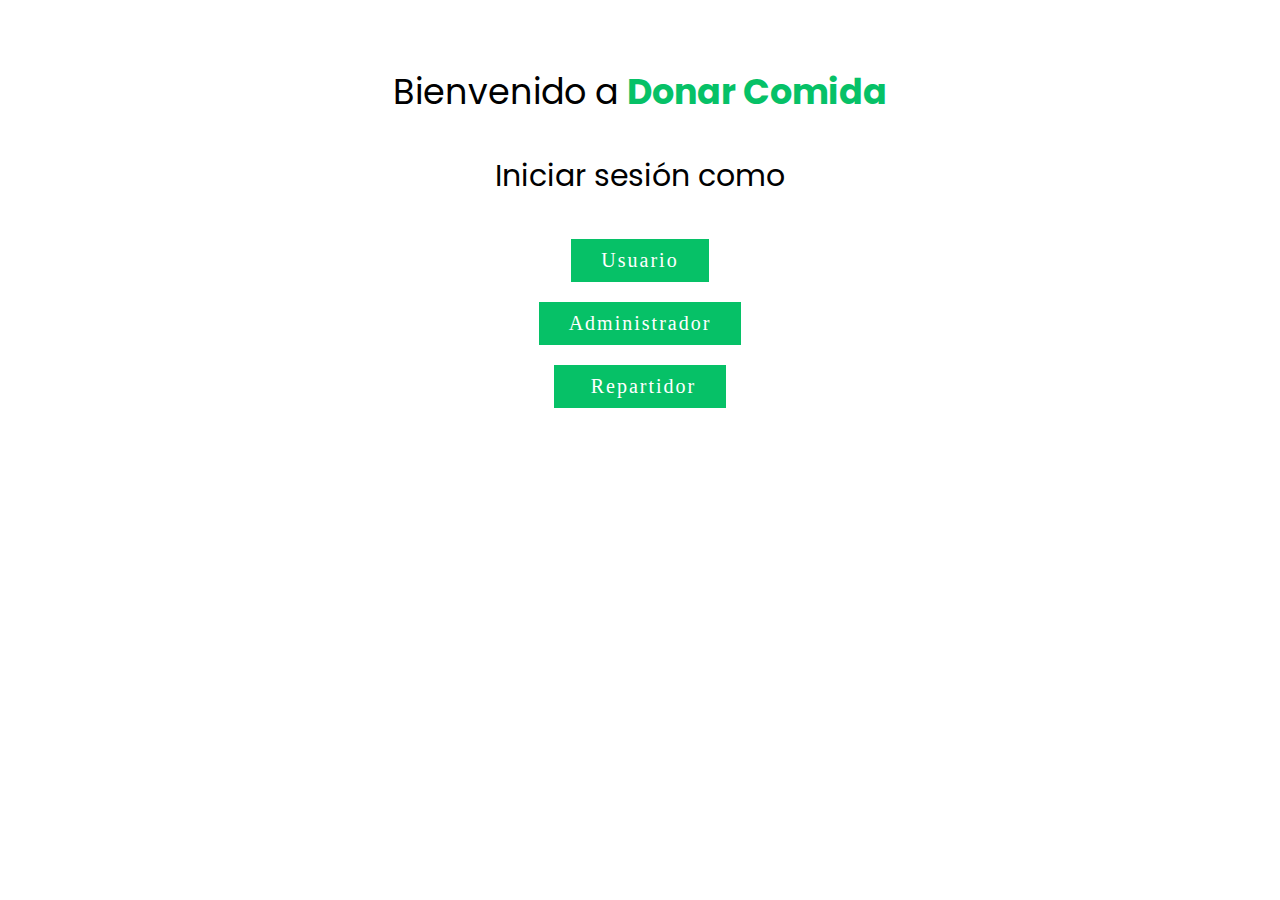
<file: index.html>
<!DOCTYPE html>
<html lang="es">
<head>
    <meta charset="UTF-8">
    <meta http-equiv="X-UA-Compatible" content="IE=edge">
    <meta name="viewport" content="width=device-width, initial-scale=1.0">
    <title>Documento</title>
    
    <link rel="stylesheet" href="https://cdnjs.cloudflare.com/ajax/libs/font-awesome/6.3.0/css/all.min.css">
    <link rel="stylesheet" href="https://cdnjs.cloudflare.com/ajax/libs/font-awesome/6.2.1/css/all.min.css">
    <link rel="stylesheet" href="https://cdnjs.cloudflare.com/ajax/libs/font-awesome/4.7.0/css/font-awesome.min.css">
    <!-- <link rel="stylesheet" href="home.css"> -->
</head>
<style>
@import url('https://fonts.googleapis.com/css2?family=Poppins:ital,wght@0,200;0,300;0,500;0,700;0,800;1,400;1,600&display=swap');
    


    .logo{
        padding-top: 30px;
        font-size: 35px;
        text-align: center;
        font-family: 'Poppins', sans-serif;

    }
    .para{
        text-align: center;
        font-size: 30px;
        font-family: 'Poppins', sans-serif;

    }
    a{
        /* text-align: center; */
        display: inline-block;
  /* font-size: 1em; */
  font-size: 20px;
  background:#06C167;
  padding: 10px 30px;
  /* text-transform: uppercase; */
  text-decoration: none;
  font-weight: 500;
  margin:10px auto 10px auto;
  color: #fff;
  letter-spacing: 2px;
  transition: 0.2s;
    }
    a:hover {
     letter-spacing: 6px;
    }
    .log{
        /* width: 50%; */
        margin: auto;
        display:grid;
        align-items: center;
        
    
        /* border: 1px solid black; */
        /* align-items: center; */
        
    }
    .add{
        margin: auto;
        display:inline-block;
        align-items:center;
        padding-left: 540px;
    }
    #delivery{

    }
    /* .log img{
        margin: auto;
        width: auto;
        height: auto;
    } */

@media only screen and (max-width: 768px) {
    .logo{
        font-size: 30px;
        padding:50px 50px 20px 50px;
    }
    .para{
        font-size: 20px;
    }
    a{
        font-size: 18px;
    }
    .add{
        margin: auto;
        display:inline-block;
        align-items:center;
        padding-left: 30px;
    }
}
</style>
<body>
    <p class="logo"> Bienvenido a <b style="color: #06C167; ">Donar Comida</b></p>
    <p class="para"> Iniciar sesión como</p>
<div class="log">
    <a href="signup.php">Usuario</a>
    <a href="admin/signup.php">Administrador</a>
    <i class="fa-solid fa-moped"></i>
 
    <a href="delivery/deliverysignup.php" id="delivery">    <i class="fa-regular fa-moped"></i> Repartidor</a>
</div>

<div class="add">
 
</div>


    
</body>
</html>
</file>
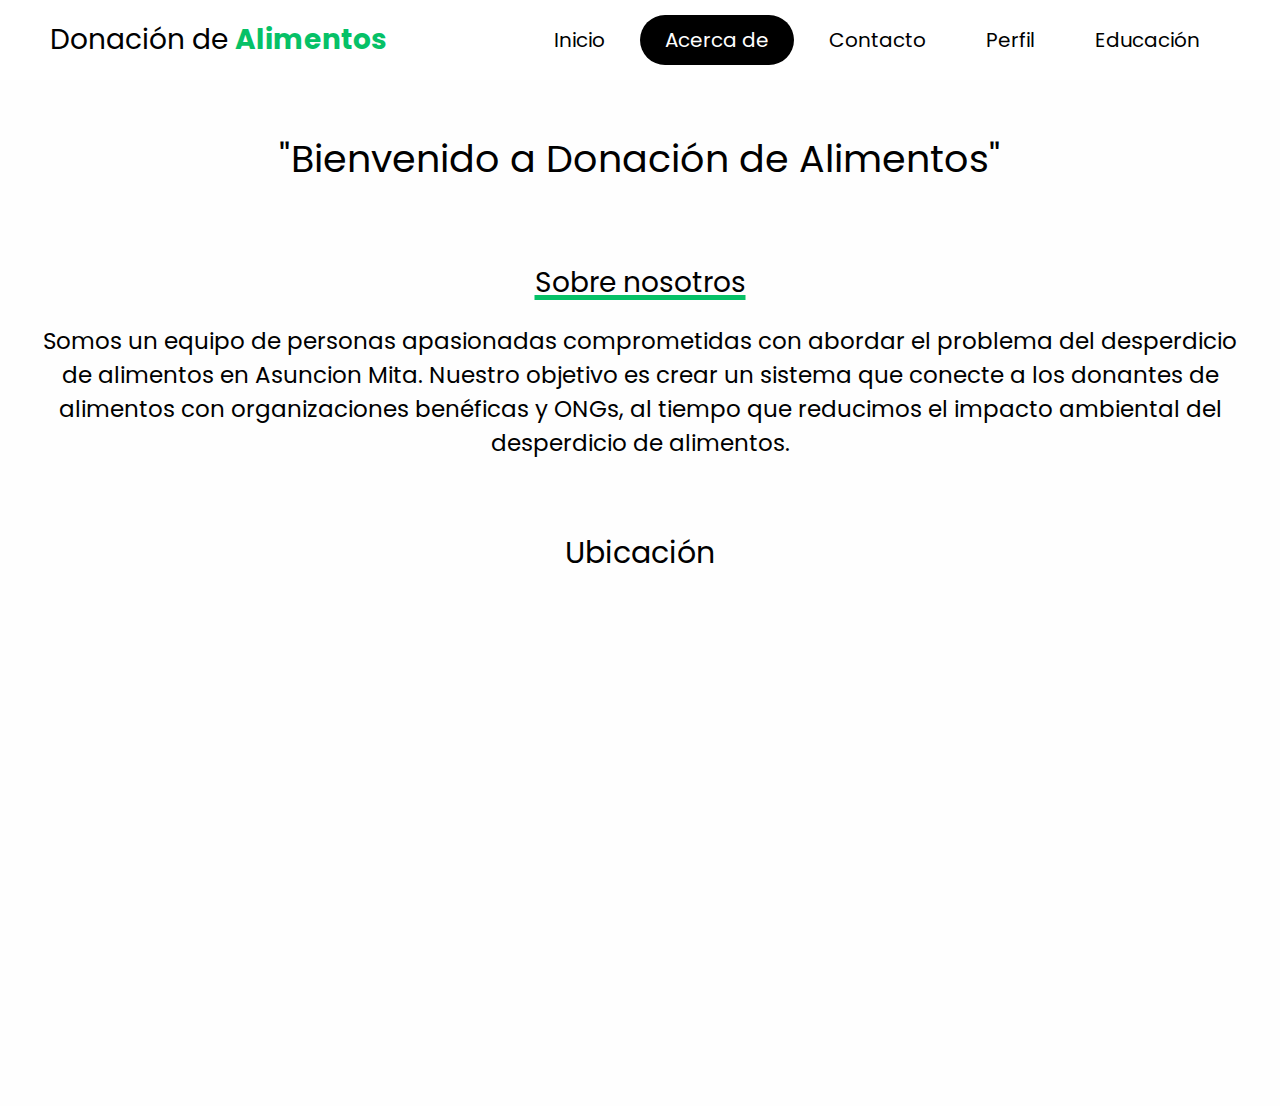
<file: about.html>
<!DOCTYPE html>
<html lang="es">
<head>
    <meta charset="UTF-8">
    <meta http-equiv="X-UA-Compatible" content="IE=edge">
    <meta name="viewport" content="width=device-width, initial-scale=1.0">
    <title>Documento</title>
    <link rel="stylesheet" href="home.css">
</head>
<body>
    <header>
        <div class="logo">Donación de <b style="color: #06C167;">Alimentos</b></div>
        <div class="hamburger">
            <div class="line"></div>
            <div class="line"></div>
            <div class="line"></div>
        </div>
        <nav class="nav-bar">
            <ul>
                <li><a href="home.html">Inicio</a></li>
                <li><a href="#about" class="active">Acerca de</a></li>
                <li><a href="contact.html">Contacto</a></li>
                <li><a href="profile.php">Perfil</a></li>
                <li><a href="education.html">Educación</a></li>
            </ul>
        </nav>
    </header>
    <script>
        hamburger=document.querySelector(".hamburger");
        hamburger.onclick =function(){
            navBar=document.querySelector(".nav-bar");
            navBar.classList.toggle("active");
        }
    </script>
    <style>
       
        
        .coverc{
          width: 100%;
          height: 400px;
          background:url('img/about3.jpg')no-repeat;
    background-size: cover;
    display: grid;
    place-items:center;
    padding-top: 8rem;
 
        } 
        .title{
          font-size: 38px;
          text-align: center;
          align-items: center; 
        }
       
        .para p{
            font-size: 23px;
            margin-left: 20px;
            margin-right: 20px;
        }
          @media (max-width: 767px) {
            .para p{
               font-size: 16px;
               /* margin-left: 10px; */
              }
            #pptslide{
                height: 200px;
                width: 300px;

            }
            #map{
              height: 200px;
                width: 300px;


            }
            #overview{
              height: 200px;
                width: 300px;
            }
            
        .title{
          font-size: 28px;
          margin: 10px;
          text-align: center;
          align-items: center; 
        }
       

          }
     
    </style>
    <br>
    <br>
    <!-- <section class="coverc">
        
    
    </section> -->
    <p class="title">"Bienvenido a <u>Donación de Alimentos</u>"</p>
    <br>
    <br>
    <br>
        <p class="heading">Sobre nosotros</p>
        <!-- <p  style=" font-size:30px ; text-align: center;" > ABOUT <span>US</span> </p> -->
      
        <!-- <br> -->
      <div class="para">
        <!-- <p>"Welcome to Food Donate, India's largest and most trusted donating platform that connects donors to verified nonprofits. FoodDonate helps you become a ray of hope for people in need. Choose a cause that is close to your heart and join hands with millions of donors like you who aim to make this world a better place."</p> -->
      
        <p>Somos un equipo de personas apasionadas comprometidas con abordar el problema del desperdicio de alimentos en Asuncion Mita. Nuestro objetivo es crear un sistema que conecte a los donantes de alimentos con organizaciones benéficas y ONGs, al tiempo que reducimos el impacto ambiental del desperdicio de alimentos.</p>
      </div>
      <br>
 
      
    
      <br>
      


<div class="map"  style="  text-align: center; padding-bottom: 50px;" >
<p  style=" font-size:30px ;" >Ubicación</p>
<iframe src="https://www.google.com/maps/embed?pb=!1m18!1m12!1m3!1d13002.303471756692!2d-89.70390419819678!3d14.334190885130138!2m3!1f0!2f0!3f0!3m2!1i1024!2i768!4f13.1!3m3!1m2!1s0x8f62602742573e7b%3A0xd8c9e2a118517672!2sAsunci%C3%B3n%20Mita!5e0!3m2!1ses-419!2sgt!4v1727027640084!5m2!1ses-419!2sgt" width="777" height="473" style="border:0;" allowfullscreen="" loading="lazy" referrerpolicy="no-referrer-when-downgrade" id="map"></iframe>
     </div>


     <!-- <p class="heading"> Our Story</p>
     <div class="para">
       <p>Our journey began with a realization that food waste is a significant problem in India. According to a report by the United Nations, India is the world's second-largest food producer, yet it also has one of the highest rates of food waste. This waste has a significant impact on the environment, as well as on food security in the country.</p>
     </div> -->
     <!-- <div class="overview"  style="  text-align: center; padding-bottom: 50px;" >
      <iframe frameborder="no" border="0" marginwidth="0" marginheight="0" width=1400 height=800 src="https://edrawcloudpublicus.s3.amazonaws.com/viewer/self/3094230/share/2023-3-2/1677763924/main.svg" id="overview"></iframe>
     </div> -->
</body>
</html>
</file>
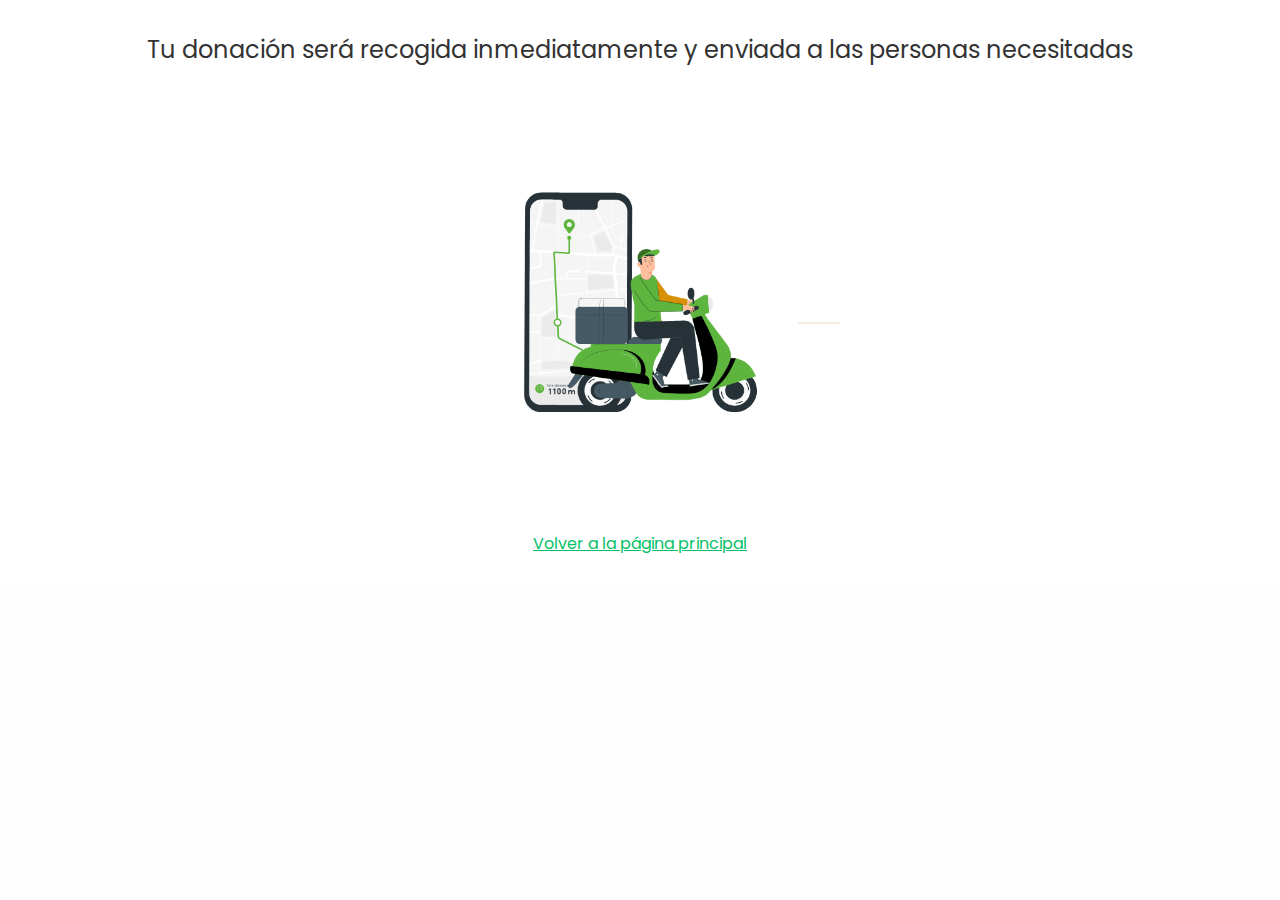
<file: delivery.html>
<!DOCTYPE html>
<html lang="es">

<head>
    <meta charset="UTF-8">
    <meta http-equiv="X-UA-Compatible" content="IE=edge">
    <meta name="viewport" content="width=device-width, initial-scale=1.0">
    <title>Confirmación de Donación</title>
    <link rel="stylesheet" href="home.css">
    <style>
        .container {
            background-color: white;
            display: flex;
            flex-direction: column;
            align-items: center;
            padding: 2rem;
        }

        .message {
            text-align: center;
            font-size: 1.5rem;
            color: #333;
            margin-bottom: 2rem;
        }

        .image {
            max-width: 100%;
            height: auto;
        }

        .link {
            margin-top: 2rem;
            text-align: center;
        }

        .link a {
            text-decoration: underline;
            color: #06C167;
        }

        @media (max-width: 767px) {
            .message {
                font-size: 1.2rem;
            }
        }
    </style>
</head>

<body>
    <div class="container">
        <p class="message">Tu donación será recogida inmediatamente y enviada a las personas necesitadas</p>
        <img class="image" src="img/delivery.gif" alt="Imagen de entrega" width="400" height="400">
        <div class="link">
            <a href="home.html">Volver a la página principal</a>
        </div>
    </div>
</body>

</html>
</file>
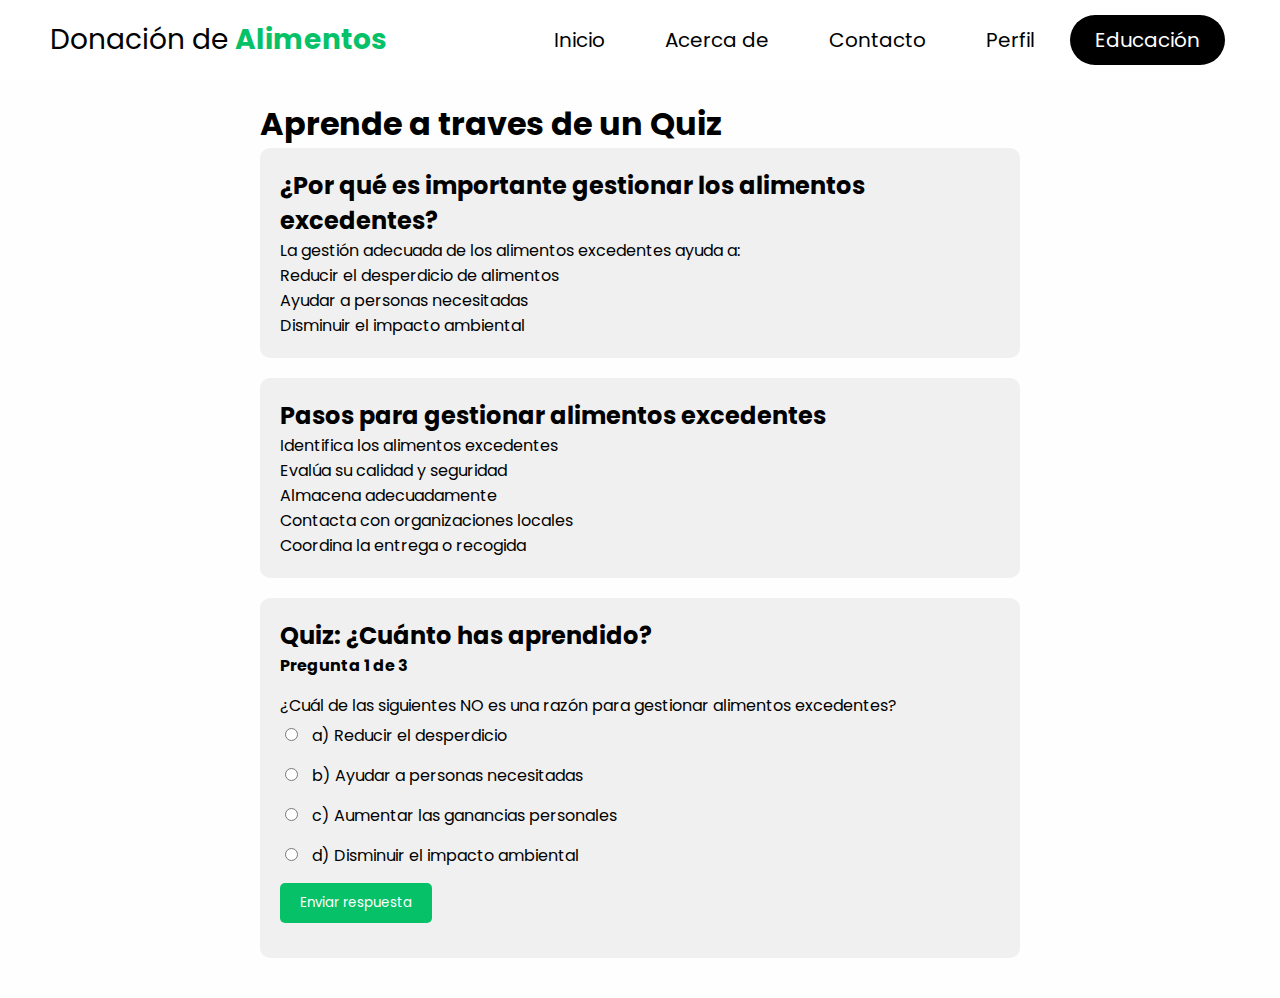
<file: education.html>
<!DOCTYPE html>
<html lang="es">

<head>
    <meta charset="UTF-8">
    <meta http-equiv="X-UA-Compatible" content="IE=edge">
    <meta name="viewport" content="width=device-width, initial-scale=1.0">
    <title>Educación sobre Gestión de Alimentos</title>
    <link rel="stylesheet" href="home.css">
    <style>
        /* Estilos existentes */
        .education-content {
            max-width: 800px;
            margin: 0 auto;
            padding: 20px;
        }

        .interactive-section {
            background-color: #f0f0f0;
            border-radius: 10px;
            padding: 20px;
            margin-bottom: 20px;
            transition: background-color 0.3s ease;
        }

        .interactive-section:hover {
            background-color: #e0e0e0;
        }

        .quiz-question {
            margin-bottom: 10px;
        }

        .quiz-options label {
            display: block;
            margin-bottom: 5px;
            cursor: pointer;
            padding: 5px;
            border-radius: 5px;
            transition: background-color 0.2s ease;
        }

        .quiz-options input[type="radio"] {
            margin-right: 10px;
        }

        .quiz-options label:hover {
            background-color: #dcdcdc;
        }

        .submit-btn {
            background-color: #06C167;
            color: white;
            border: none;
            padding: 10px 20px;
            border-radius: 5px;
            cursor: pointer;
            transition: background-color 0.3s ease;
        }

        .submit-btn:hover {
            background-color: #05a357;
        }

        /* Nuevos estilos para el quiz interactivo */
        .quiz-container {
            position: relative;
        }

        .quiz-progress {
            margin-bottom: 15px;
            font-weight: bold;
        }

        .quiz-result {
            font-size: 1.2em;
            margin-top: 15px;
        }

        .next-btn {
            background-color: #4CAF50;
            color: white;
            border: none;
            padding: 8px 16px;
            border-radius: 5px;
            cursor: pointer;
            display: none;
            transition: background-color 0.3s ease;
        }

        .next-btn:hover {
            background-color: #45a049;
        }

        .restart-btn {
            background-color: #FF5722;
            color: white;
            border: none;
            padding: 10px 20px;
            border-radius: 5px;
            cursor: pointer;
            display: none;
            transition: background-color 0.3s ease;
        }

        .restart-btn:hover {
            background-color: #e64a19;
        }
    </style>
</head>

<body>
    <header>
        <div class="logo">Donación de <b style="color: #06C167;">Alimentos</b></div>
        <div class="hamburger">
            <div class="line"></div>
            <div class="line"></div>
            <div class="line"></div>
        </div>
        <nav class="nav-bar">
            <ul>
                <li><a href="home.html">Inicio</a></li>
                <li><a href="about.html">Acerca de</a></li>
                <li><a href="contact.html">Contacto</a></li>
                <li><a href="profile.php">Perfil</a></li>
                <li><a href="education.html" class="active">Educación</a></li>
            </ul>
        </nav>
    </header>

    <script>
        const hamburger = document.querySelector(".hamburger");
        hamburger.onclick = function () {
            const navBar = document.querySelector(".nav-bar");
            navBar.classList.toggle("active");
        }
    </script>

    <div class="education-content">
        <h1>Aprende a traves de un Quiz</h1>

        <section class="interactive-section">
            <h2>¿Por qué es importante gestionar los alimentos excedentes?</h2>
            <p>La gestión adecuada de los alimentos excedentes ayuda a:</p>
            <ul>
                <li>Reducir el desperdicio de alimentos</li>
                <li>Ayudar a personas necesitadas</li>
                <li>Disminuir el impacto ambiental</li>
            </ul>
        </section>

        <section class="interactive-section">
            <h2>Pasos para gestionar alimentos excedentes</h2>
            <ol>
                <li>Identifica los alimentos excedentes</li>
                <li>Evalúa su calidad y seguridad</li>
                <li>Almacena adecuadamente</li>
                <li>Contacta con organizaciones locales</li>
                <li>Coordina la entrega o recogida</li>
            </ol>
        </section>

        <section class="interactive-section">
            <h2>Quiz: ¿Cuánto has aprendido?</h2>
            <div class="quiz-container">
                <div class="quiz-progress" id="quiz-progress">Pregunta 1 de 3</div>
                <div class="quiz-question" id="quiz-question">
                    <p>¿Cuál de las siguientes NO es una razón para gestionar alimentos excedentes?</p>
                    <div class="quiz-options">
                        <label><input type="radio" name="q" value="a"> a) Reducir el desperdicio</label>
                        <label><input type="radio" name="q" value="b"> b) Ayudar a personas necesitadas</label>
                        <label><input type="radio" name="q" value="c"> c) Aumentar las ganancias personales</label>
                        <label><input type="radio" name="q" value="d"> d) Disminuir el impacto ambiental</label>
                    </div>
                </div>
                <button class="submit-btn" id="submit-btn" onclick="submitAnswer()">Enviar respuesta</button>
                <button class="next-btn" id="next-btn" onclick="nextQuestion()">Siguiente pregunta</button>
                <p class="quiz-result" id="quiz-result"></p>
                <button class="restart-btn" id="restart-btn" onclick="restartQuiz()">Reiniciar Quiz</button>
            </div>
        </section>
    </div>

    <script>
        const questions = [
            {
                question: "¿Cuál de las siguientes NO es una razón para gestionar alimentos excedentes?",
                options: {
                    a: "Reducir el desperdicio",
                    b: "Ayudar a personas necesitadas",
                    c: "Aumentar las ganancias personales",
                    d: "Disminuir el impacto ambiental"
                },
                correct: "c",
                feedback: "¡Correcto! La gestión de alimentos excedentes no tiene como objetivo principal aumentar las ganancias personales."
            },
            {
                question: "¿Cuál es el primer paso para gestionar alimentos excedentes?",
                options: {
                    a: "Almacenar adecuadamente",
                    b: "Identificar los alimentos excedentes",
                    c: "Contactar con organizaciones locales",
                    d: "Evaluar su calidad y seguridad"
                },
                correct: "b",
                feedback: "¡Correcto! El primer paso es identificar los alimentos excedentes."
            },
            {
                question: "¿Cuál de las siguientes acciones ayuda a disminuir el impacto ambiental?",
                options: {
                    a: "Aumentar la producción de alimentos",
                    b: "Reducir el desperdicio de alimentos",
                    c: "Incrementar las exportaciones de alimentos",
                    d: "Utilizar empaques no reciclables"
                },
                correct: "b",
                feedback: "¡Correcto! Reducir el desperdicio de alimentos ayuda a disminuir el impacto ambiental."
            }
        ];

        let currentQuestion = 0;
        let score = 0;

        function loadQuestion() {
            const quizProgress = document.getElementById('quiz-progress');
            const quizQuestion = document.getElementById('quiz-question');
            const submitBtn = document.getElementById('submit-btn');
            const nextBtn = document.getElementById('next-btn');
            const quizResult = document.getElementById('quiz-result');

            quizProgress.textContent = `Pregunta ${currentQuestion + 1} de ${questions.length}`;
            quizQuestion.innerHTML = `<p>${questions[currentQuestion].question}</p>`;
            const options = questions[currentQuestion].options;
            let optionsHtml = '<div class="quiz-options">';
            for (let key in options) {
                optionsHtml += `<label><input type="radio" name="q" value="${key}"> ${key}) ${options[key]}</label>`;
            }
            optionsHtml += '</div>';
            quizQuestion.innerHTML += optionsHtml;

            quizResult.textContent = '';
            submitBtn.style.display = 'inline-block';
            nextBtn.style.display = 'none';
        }

        function submitAnswer() {
            const selectedAnswer = document.querySelector('input[name="q"]:checked');
            const quizResult = document.getElementById('quiz-result');
            const submitBtn = document.getElementById('submit-btn');
            const nextBtn = document.getElementById('next-btn');

            if (selectedAnswer) {
                if (selectedAnswer.value === questions[currentQuestion].correct) {
                    quizResult.textContent = questions[currentQuestion].feedback;
                    quizResult.style.color = 'green';
                    score++;
                } else {
                    quizResult.textContent = 'Incorrecto. ' + questions[currentQuestion].feedback;
                    quizResult.style.color = 'red';
                }
                submitBtn.style.display = 'none';
                nextBtn.style.display = 'inline-block';
            } else {
                quizResult.textContent = 'Por favor, selecciona una respuesta.';
                quizResult.style.color = 'orange';
            }
        }

        function nextQuestion() {
            currentQuestion++;
            if (currentQuestion < questions.length) {
                loadQuestion();
            } else {
                showFinalResult();
            }
        }

        function showFinalResult() {
            const quizContainer = document.querySelector('.quiz-container');
            const quizProgress = document.getElementById('quiz-progress');
            const quizQuestion = document.getElementById('quiz-question');
            const submitBtn = document.getElementById('submit-btn');
            const nextBtn = document.getElementById('next-btn');
            const quizResult = document.getElementById('quiz-result');
            const restartBtn = document.getElementById('restart-btn');

            quizProgress.textContent = 'Resultado Final';
            quizQuestion.innerHTML = `<p>Has respondido correctamente ${score} de ${questions.length} preguntas.</p>`;
            submitBtn.style.display = 'none';
            nextBtn.style.display = 'none';
            quizResult.textContent = '';
            restartBtn.style.display = 'inline-block';
        }

        function restartQuiz() {
            currentQuestion = 0;
            score = 0;
            loadQuestion();
            const restartBtn = document.getElementById('restart-btn');
            restartBtn.style.display = 'none';
        }

        // Inicializar el quiz al cargar la página
        window.onload = loadQuestion;
    </script>

</body>

</html>
</file>
<file: home.css>
@import url('https://fonts.googleapis.com/css2?family=Poppins:ital,wght@0,200;0,300;0,500;0,700;0,800;1,400;1,600&display=swap');
:root{
  --navcolor:white;
  --navfont:black;
  --green:#06C167;
  --box-shadow:0 .5rem 1rem rgba(0,0,0.1)
}
*{
  
  margin: 0;
  padding: 0;
  list-style: none;
  text-decoration: none;
  /* font-family:sans-serif; */
  box-sizing: border-box;
  font-family: 'Poppins', sans-serif;

}
body{
  background-color: #fefefe;
    /* margin: 0; */
  /* padding: 0; */

}
/* navigation bar  */
header{
  width: 100%;
  height: 80px;
  background-color: var(--navcolor);
  display: flex;
  justify-content: space-between;
  align-items: center;
  padding: 0 100px;
}
.logo{
  font-size: 28px;
  color:var(--navfont);
}
.hamburger{
  display:none;
}
.nav-bar ul{
  display: flex;
}
.nav-bar ul li a{
   display: block;
   color: var(--navfont);
   font-size: 20px ;
   padding:10px 25px;
   border-radius: 50px;
   transition: 0.2s;
   margin: 0 5px;

}
.nav-bar ul li a:hover{
  color: var(--navcolor);
  background-color: var(--navfont);
  border-radius: 50px;
}
.nav-bar ul li a.active{
  color:var(--navcolor);
  background-color: var(--navfont);
  /* border-bottom: 8px solid #06C167; */
 

}
@media only screen and (max-width:1320px){
  header{
    padding:0 50px;
  }
  .banner{
    width: 100%;
    height: 90vh;
    background:url('cover.jpeg')no-repeat;
  background-size: cover;
  display: grid;
  place-items:center;
  padding-top: 8rem;
  }
}
@media only screen and (max-width:1100px){
  header{
    padding:0 30px;
  }
}
@media only screen and (max-width:900px){
  
  .hamburger{
    display: block;
    cursor: pointer;
  }
  .hamburger .line{
    width:30px;
    height: 3px;
    background-color:var(--navfont);
    margin: 6px 0;
  }
  .nav-bar{
    height: 0;
    position: absolute;
    top:80px;
    left: 0;
    right: 0;
    width: 100vw;
    background-color: #06C167;
    transition: 0.2s;
    overflow: hidden;

  }
  .nav-bar.active {
    height: 450px;
    z-index: 10;
  }
 
  .nav-bar ul{
    display: block;
    width:fit-content;
    margin: 80px auto 0 auto;
    text-align: center;
    transition: 0.5s;
    opacity: 0;

  }
  .nav-bar.active ul {
    opacity: 1;

  }
  .nav-bar ul li a{
    margin-bottom: 12px;

  }
  .banner{
    background-image: none;
  }
}
/* nav end */

.banner{
  width: auto;
  height: auto;
  background:url('img/coverimage.jpeg')no-repeat;
  background-size: cover;
  display: grid;
  place-items:center;
  padding-top: 8rem;
}
@media only screen   
and (min-device-width : 1200px)  
  {


    .banner{
      
      align-items: flex-end;
    width: 100%;
     height:80vh;
    background:url('img/coverimage.jpeg')no-repeat;
    background-size: cover;
    display: grid;
    padding-top: 8rem;
    }
    .wrapper{
      padding:20px 40px 20px 40px;
    }
    
  
  }
.content
{
  padding: 20px;
  background-color: #06C167;

  z-index: 0;
}

.content p
{
  
  font-size: 1.1em;
  color:white;
  margin: 20px 0;
  font-weight: 400;
  max-width: 700px;
}
.banner a
{
  display: inline-block;
  font-size: 1em;
  background: #111;
  padding: 10px 30px;
  text-transform: uppercase;
  text-decoration: none;
  font-weight: 500;
  margin-top: 10px;
  color: #fff;
  letter-spacing: 2px;
  transition: 0.2s;
}
.banner a:hover
{
  letter-spacing: 6px;
}
.msg{
  height: 300px;
}


/* footer */
.footer {
  background-color: #414141;
  width: 100%;
  text-align: left;
  font-family: ;
  font-weight: bold;
  font-size: 16px;
  padding: 50px;
  margin-top: 50px;
}

.footer .footer-left,
.footer .footer-center,
.footer .footer-right {
  display: inline-block;
  vertical-align: top;
}


/* footer left*/

.footer .footer-left {
  width: 33%;
  padding-right: 15px;
}

.footer .about {
  line-height: 20px;
  color: #ffffff;
  font-size: 13px;
  font-weight: normal;
  margin: 0;
}

.footer .about span {
  display: block;
  color: #ffffff;
  font-size: 14px;
  font-weight: bold;
  margin-bottom: 20px;
}


/* footer center*/

.footer .footer-center {
  width: 30%;

}






.footer .footer-center p {
  display: inline-block;
  color: #ffffff;
  vertical-align: middle;
  margin: 0;
}

.footer .footer-center p span {
  display: block;
  color: #ffffff;
  font-size: 14px;
  font-weight: bold;
  margin-bottom: 20px;
}

.footer .footer-center p a {
  color: #06C167;
  text-decoration: none;
}


/* footer right*/

.footer .footer-right {
  width: 35%;
}

.footer h2 {
  color: #ffffff;
  font-size: 36px;
  font-weight: normal;
  margin: 0;
}

.footer h2 span {
  color: #06C167;
}

.footer .menu {
  color: #ffffff;
  margin: 20px 0 12px;
  padding: 0;
}

.footer .menu a {
  display: inline-block;
  line-height: 1.8;
  text-decoration: none;
  color: inherit;
}

.footer .menu a:hover {
  color: #06C167;
}

.footer .name {
  color: #06C167;
  font-size: 14px;
  font-weight: normal;
  margin: 0;
}
.deli .para{
  font-size: 30px;
  text-align: center;
}
.para{
  font-size: 20px;
  text-align: center;
  padding: 20px;
}

@media (max-width: 767px) {
  .content{
    /* padding: 10px; */
  }
  .deli .para{
    font-size: 23px; 
    text-align: center;
    

  }
  .deli img{
   width: 100%;
   height: 100%;
  }
  
  .footer {
    font-size: 14px;
  }
  .footer .footer-left,
  .footer .footer-center,
  .footer .footer-right {
    display: block;
    width: 100%;
    margin-bottom: 60px;
    text-align: center;
  }
  .sociallist{
  
    padding-left: 60px;
    
  }
  
      

  
}

/* social */
.sociallist{

}
.social
{
  
  position: absolute;
  display: flex;
  justify-content: center;
  align-items: center;
}
.social li
{
  list-style: none;

}
.social li a
{
  display: inline-block;
  filter: invert(1);
  transform: scale(0.5);
  transition: 0.5s;
  
}
.social li a:hover
{
  transform: scale(0.5) translateY(-15px);
}

/* photo */

.photo{
  padding: 20px;
}

.wrapper{
  display: grid;
  grid-template-columns: repeat(auto-fit,minmax(200px,1fr));
  grid-gap: 10px;
  align-items: center;
}
.box{
  overflow: hidden;
  border-radius: 20px;
  
}
.wrapper img{
  width: 100%;
  height: 100%;
  border-radius: 20px;
  transition: 0.5s all  ease-in-out;
}
.wrapper img:hover{
  transform: scale(.9);

}
.heading{
 font-size: 28px;
 text-align: center;
 align-items: center; 
 text-decoration: underline 5px;
 text-decoration-color: #06C167;
}
.heading:hover{
  /* letter-spacing: 3px; */
}
</file>
